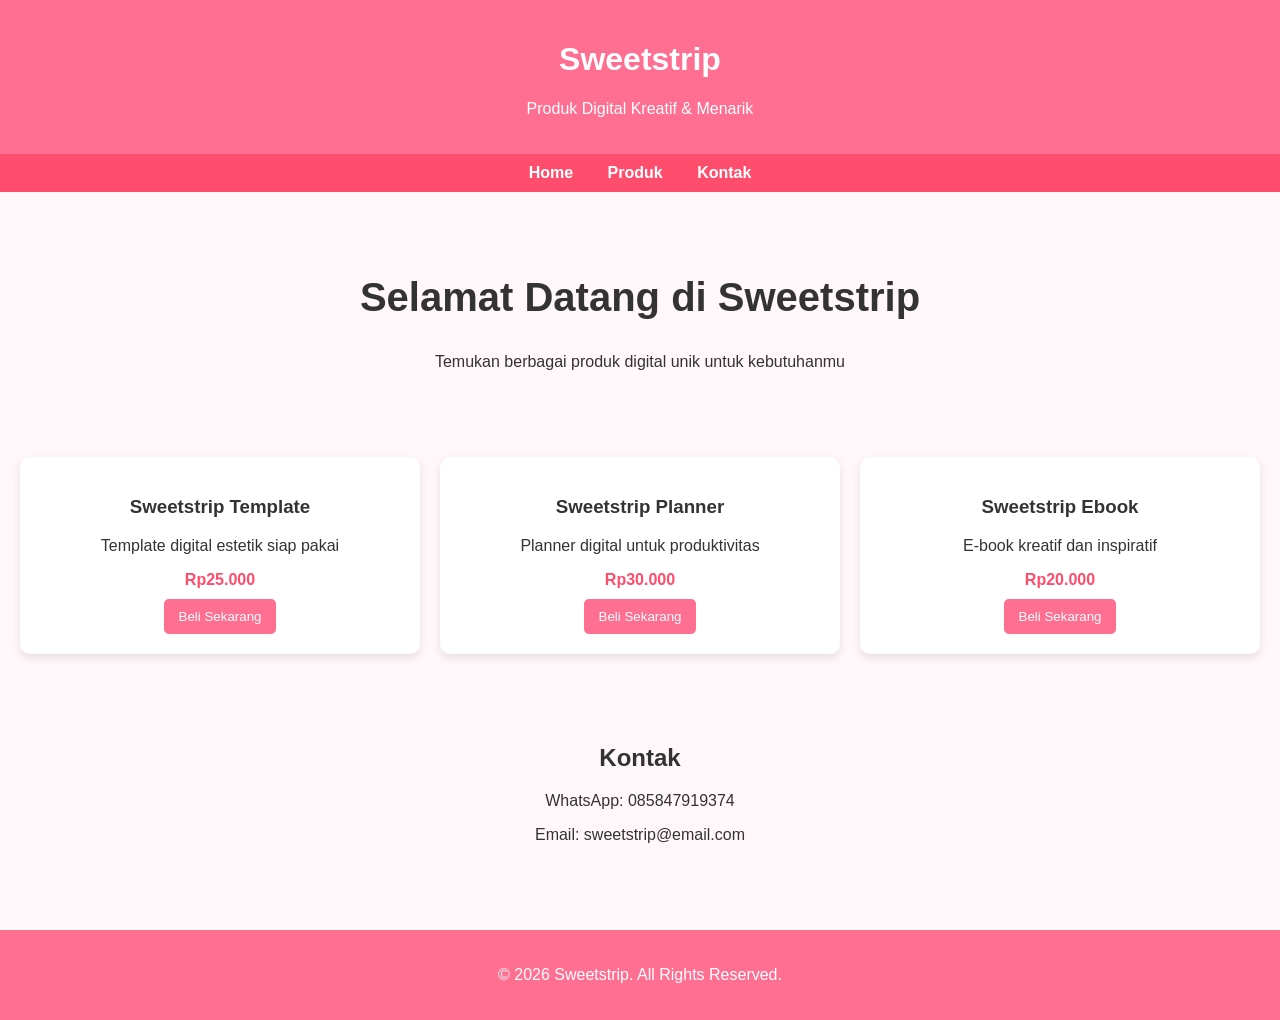
<file: index.html>
<!DOCTYPE html>
<html lang="id">
<head>
  <meta charset="UTF-8">
  <meta name="viewport" content="width=device-width, initial-scale=1.0">
  <title>Sweetstrip - Produk Digital</title>
  <link rel="stylesheet" href="style.css">
</head>
<body>

<header>
  <h1>Sweetstrip</h1>
  <p>Produk Digital Kreatif & Menarik</p>
</header>

<nav>
  <a href="#home">Home</a>
  <a href="#produk">Produk</a>
  <a href="#kontak">Kontak</a>
</nav>

<section class="hero" id="home">
  <h1>Selamat Datang di Sweetstrip</h1>
  <p>Temukan berbagai produk digital unik untuk kebutuhanmu</p>
</section>

<section id="produk" class="products">
  <div class="card">
    <h3>Sweetstrip Template</h3>
    <p>Template digital estetik siap pakai</p>
    <div class="price">Rp25.000</div>
    <a href="https://wa.me/6285847919374?text=Halo%20saya%20ingin%20membeli%20Sweetstrip%20Template" target="_blank">
      <button class="btn">Beli Sekarang</button>
    </a>
  </div>

  <div class="card">
    <h3>Sweetstrip Planner</h3>
    <p>Planner digital untuk produktivitas</p>
    <div class="price">Rp30.000</div>
    <a href="https://wa.me/6285847919374?text=Halo%20saya%20ingin%20membeli%20Sweetstrip%20Planner" target="_blank">
      <button class="btn">Beli Sekarang</button>
    </a>
  </div>

  <div class="card">
    <h3>Sweetstrip Ebook</h3>
    <p>E-book kreatif dan inspiratif</p>
    <div class="price">Rp20.000</div>
    <a href="https://wa.me/6285847919374?text=Halo%20saya%20ingin%20membeli%20Sweetstrip%20Ebook" target="_blank">
      <button class="btn">Beli Sekarang</button>
    </a>
  </div>
</section>

<section id="kontak" class="hero">
  <h2>Kontak</h2>
  <p>WhatsApp: 085847919374</p>
  <p>Email: sweetstrip@email.com</p>
</section>

<footer>
  <p>© 2026 Sweetstrip. All Rights Reserved.</p>
</footer>

</body>
</html>
</file>
<file: style.css>
body {
  margin: 0;
  font-family: Arial, sans-serif;
  background: #fff7f9;
  color: #333;
}

header {
  background: #ff6f91;
  color: white;
  padding: 20px;
  text-align: center;
}

nav {
  background: #ff4d6d;
  padding: 10px;
  text-align: center;
}

nav a {
  color: white;
  margin: 0 15px;
  text-decoration: none;
  font-weight: bold;
}

.hero {
  text-align: center;
  padding: 50px 20px;
}

.hero h1 {
  font-size: 2.5em;
}

.products {
  display: grid;
  grid-template-columns: repeat(auto-fit, minmax(250px, 1fr));
  gap: 20px;
  padding: 20px;
}

.card {
  background: white;
  padding: 20px;
  border-radius: 10px;
  box-shadow: 0 4px 10px rgba(0,0,0,0.1);
  text-align: center;
}

.price {
  color: #ff4d6d;
  font-weight: bold;
  margin: 10px 0;
}

.btn {
  background: #ff6f91;
  color: white;
  padding: 10px 15px;
  border: none;
  border-radius: 5px;
  cursor: pointer;
}

footer {
  text-align: center;
  padding: 20px;
  background: #ff6f91;
  color: white;
  margin-top: 20px;
}
</file>
